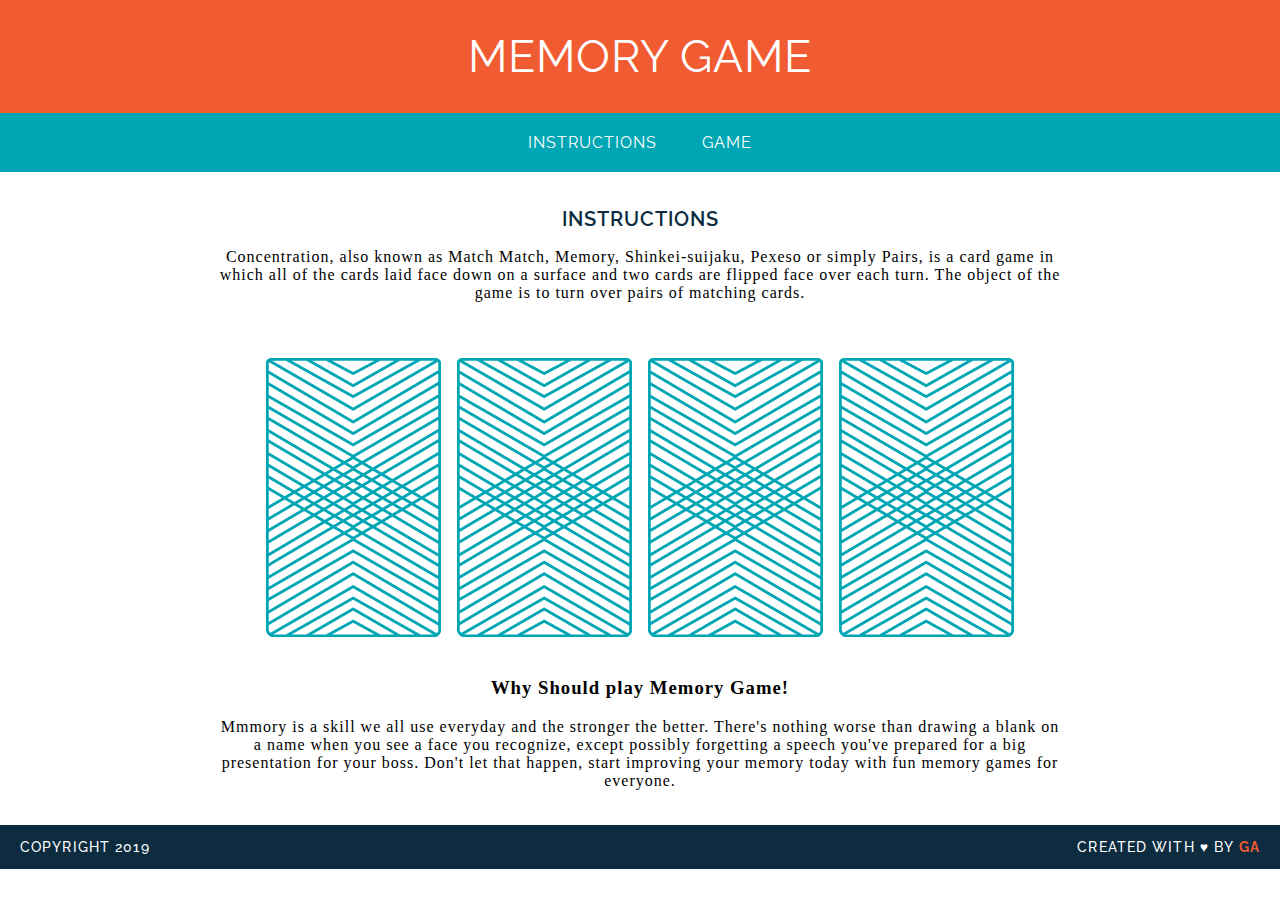
<file: memory_game/index.html>
<!DOCTYPE html>
<html lang="en">
<head>
    <meta charset="UTF-8">
    <meta name="viewport" content="width=device-width, initial-scale=1.0">
    <meta http-equiv="X-UA-Compatible" content="ie=edge">
    <link href="https://fonts.googleapis.com/css?family=Raleway&display=swap" rel="stylesheet">
    <link href="css/style.css" rel="stylesheet" type="text/css">
    
    <title>HTML Project</title>
</head>
<body>
    <header>
        <h1 class="memory-game">Memory Game</h1>
    </header>
    <nav>
        <a href"###">Instructions</a>
        <a href"###">Game</a>
    </nav>

    <main>
    <h2 class="instructions">Instructions</h2>
    <p>Concentration, also known as Match Match, Memory, Shinkei-suijaku, Pexeso or simply Pairs, is a card game in which all of the cards laid face down on a surface and two cards are flipped face over each turn. The object of the game is to turn over pairs of matching cards.</p>

    <div id="game-board" class="board clearfix"></div>

    <br>
    <h3>Why Should play Memory Game!</h3>
    <p>Mmmory is a skill we all use everyday and the stronger the better. There's nothing worse than drawing a blank on a name when you see a face you recognize, except possibly forgetting a speech you've prepared for a big presentation for your boss. Don't let that happen, start improving your memory today with fun memory games for everyone.</p>
    </main>
  
<footer class="clearfix">
    <p class="copyright"> Copyright 2019 </p>
    <p class="message">Created with &hearts; by <span class="name">GA</span></p>  
</footer>
<script src="js/main.js"></script>
</body>
</html>
</file>
<file: memory_game/css/style.css>
body {
    text-align: center;
    text-decoration: none;
    letter-spacing: 1px;
    margin: 0;
}
header {
    padding: 30px 20px 30px 20px;
    background-color: #F15B31;
    text-transform: uppercase;
    font-family: "Raleway", sans-serif;
    /* color: white; */
}
h1 {
    font-family: "Raleway", sans-serif;
    text-transform: uppercase;
    font-weight: 400;
    margin: 0;
    color: #ffffff;
    font-weight: 400;
    font-size: 45px;
}
nav {
    background-color: #00A6B3;
    font-family: "Raleway", sans-serif;
    text-transform: uppercase;
    padding: 20px 0px 20px 0px;
}  
a {
    margin: 0px 20px;
    color: white;
    border-bottom: 2px solid transparent;
}
a:hover {
	background-color: #ffffff;
}
main {
    width: 850px;
    margin: 35px auto;
}
img {
    margin: 40px 8px 0px 8px;
}
p {
    font-family: "Droid Serif", serif;
}

#game-instructions-link {
    color: #F15B31;
    font-size: 18px;
    font-weight: 600;
}
.instructions {
    color: #0d2c40;
    text-transform: uppercase;
    font-size: 20px;
    font-weight: 600;
    font-family: "Raleway", sans-serif;
}

footer {
    text-transform: uppercase;
    padding:0px 20px;
    background-color: #0D2C40;
    font-size: 14px;
    letter-spacing: .08em;
    font-weight: 500;
    color: #FFFFFF;
}

.copyright {
float: left;
font-family: "Raleway", sans-serif;
}
.message {
    float: right;
    font-family: "Raleway", sans-serif;
}

.clearfix:after {
    visibility: hidden;
    display: block;
    content: " ";
    clear: both;
    height: 0;
    font-size: 0;
}
.name {
	color: #F15B31;
	font-weight: 700;
}
</file>
